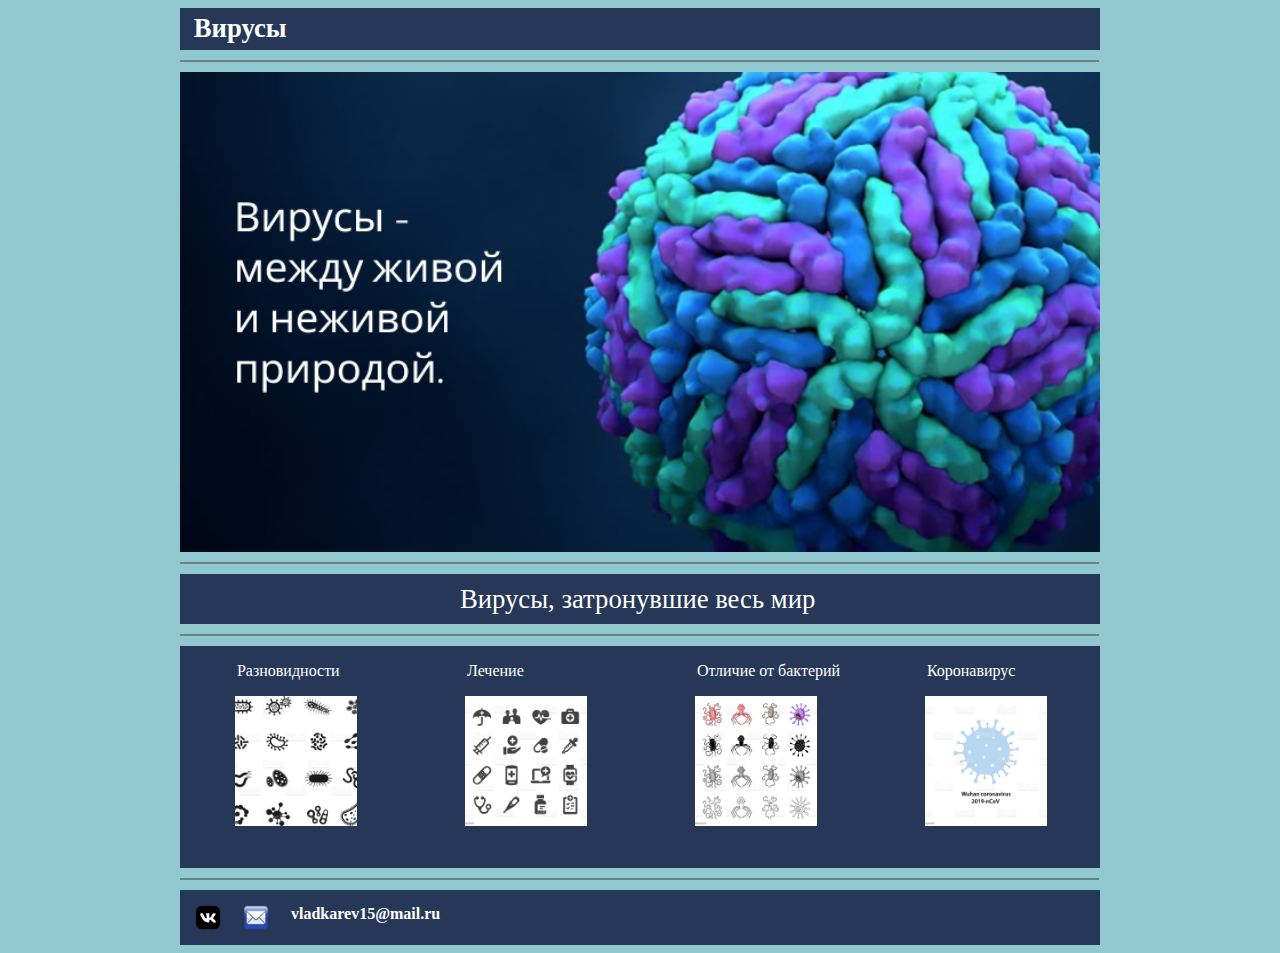
<file: index.html>
<html>

	<head>
		<title> Вирусы </title>
		<link rel='stylesheet' href='style.css'>
	</head>
	
	<body>	
	
		<div class="container">
		
			<div class="header"></div>
				
				<a href="index.html"><h2> Вирусы  </h2></a>	
			
			<div class="line1"></div>
			
			<div class='slider'>
			
				<img src="cart.png"/>
				
			</div>
			
			<div class="line1"></div>
			
			<div class='under'></div>
				
			<a href='timeline.html'><p class='mk'> Вирусы, затронувшие весь мир </p></a>
				
			<div class="line1"></div>
			
			<div class="parient">
			
				<div class="one">
				
					<p> Разновидности </p>
					
					<a href="index2.html"><img src="12.png"/></a>
					
				</div>
				
				<div class="one">
				
					<p> Лечение </p>
					
					<a href="index3.html"><img src="13.png"/></a>
					
				</div>
				
				<div class="one">
				
					<p> Отличие от бактерий </p>
					
					<a href="index4.html"><img src="14.png"/></a>
					
				</div>
				
				<div class="one">
				
					<p> Коронавирус </p>
					
					<a href="index5.html"><img src="15.png"/></a>
					
				</div>
				
			</div>
			
			<div class="line1"></div>
			
			<div class="basement">
			
				<a href="https://vk.com/id637979998"><div class="vk footer_elem">
				
					<img src="vk.png"/>
				
				</div></a>
				
				<a href="https://mail.ru/"><div class="mail footer_elem">
				
					<img src="mail.png"/>
					
				</div></a>
				
				<h1 class="footer_elem"> vladkarev15@mail.ru </h1>
				
			</div>
			
		</div>
		
	</body>
	
</html>
</file>
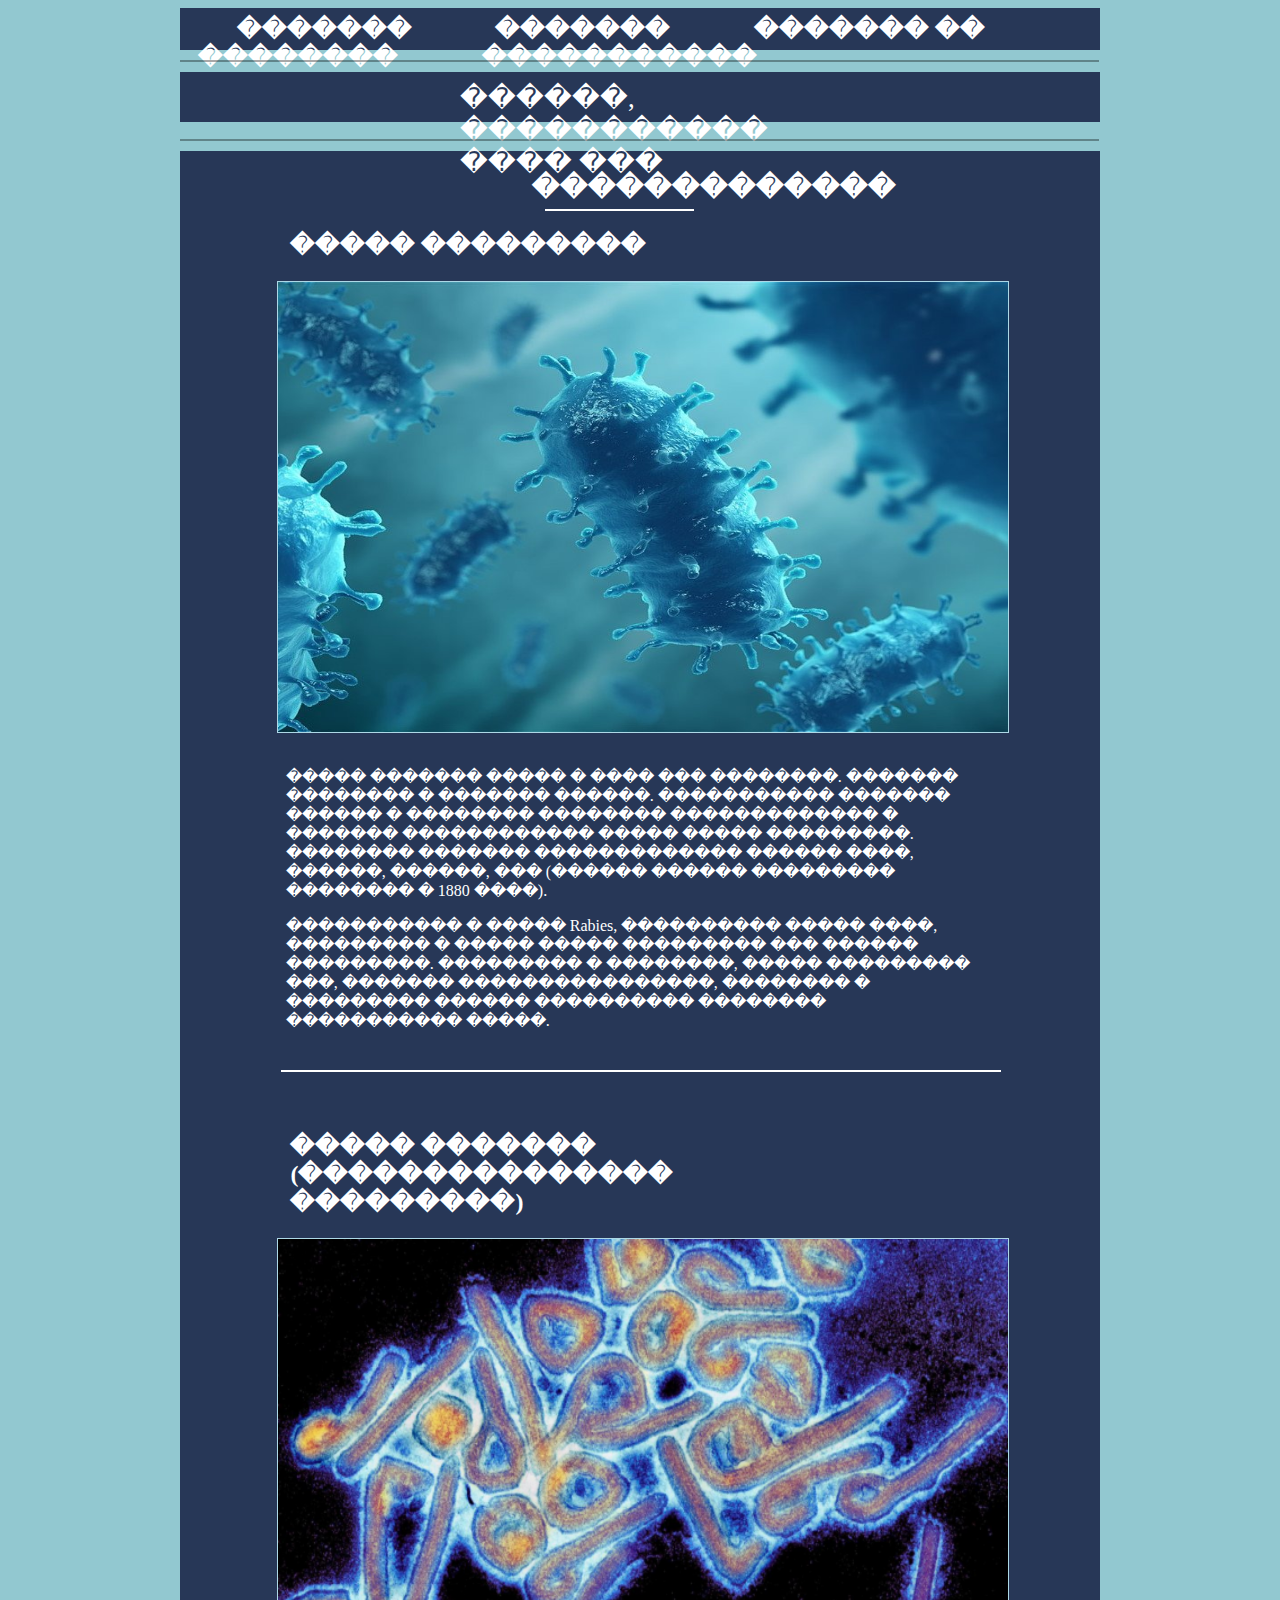
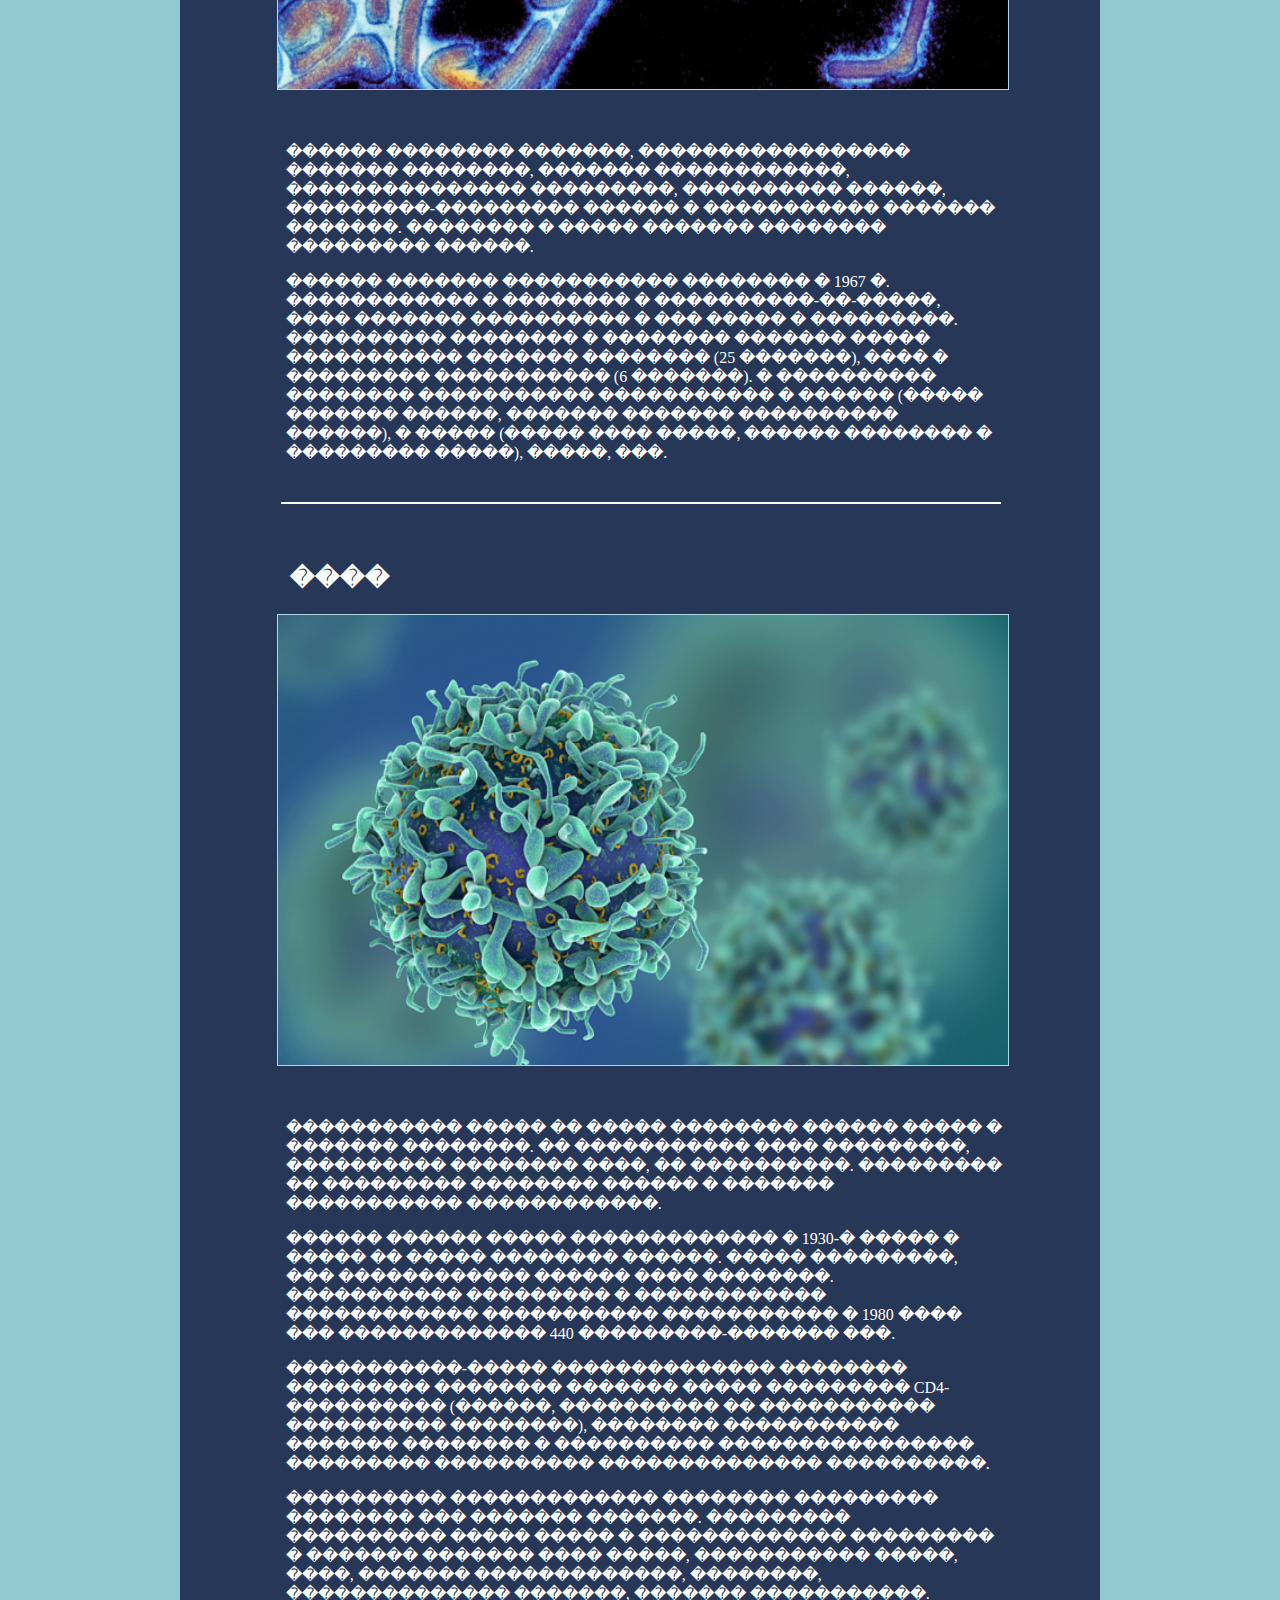
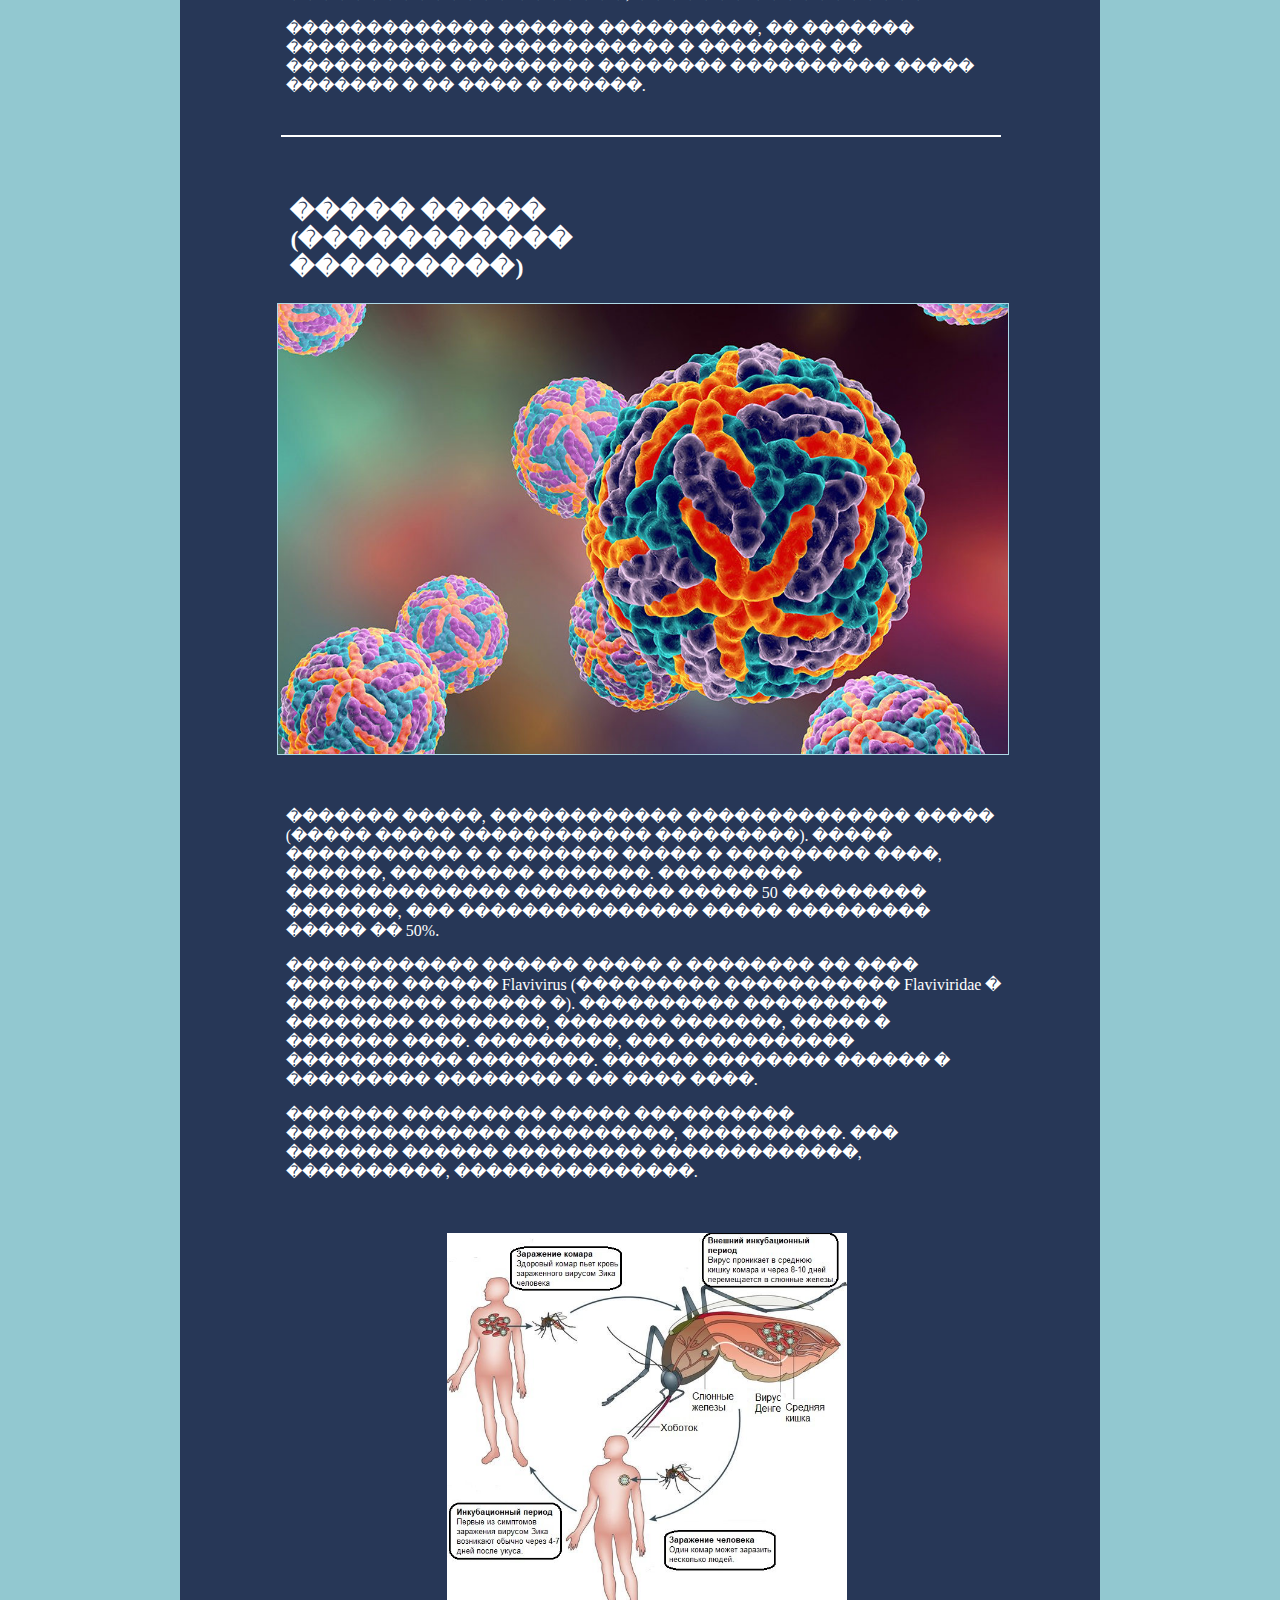
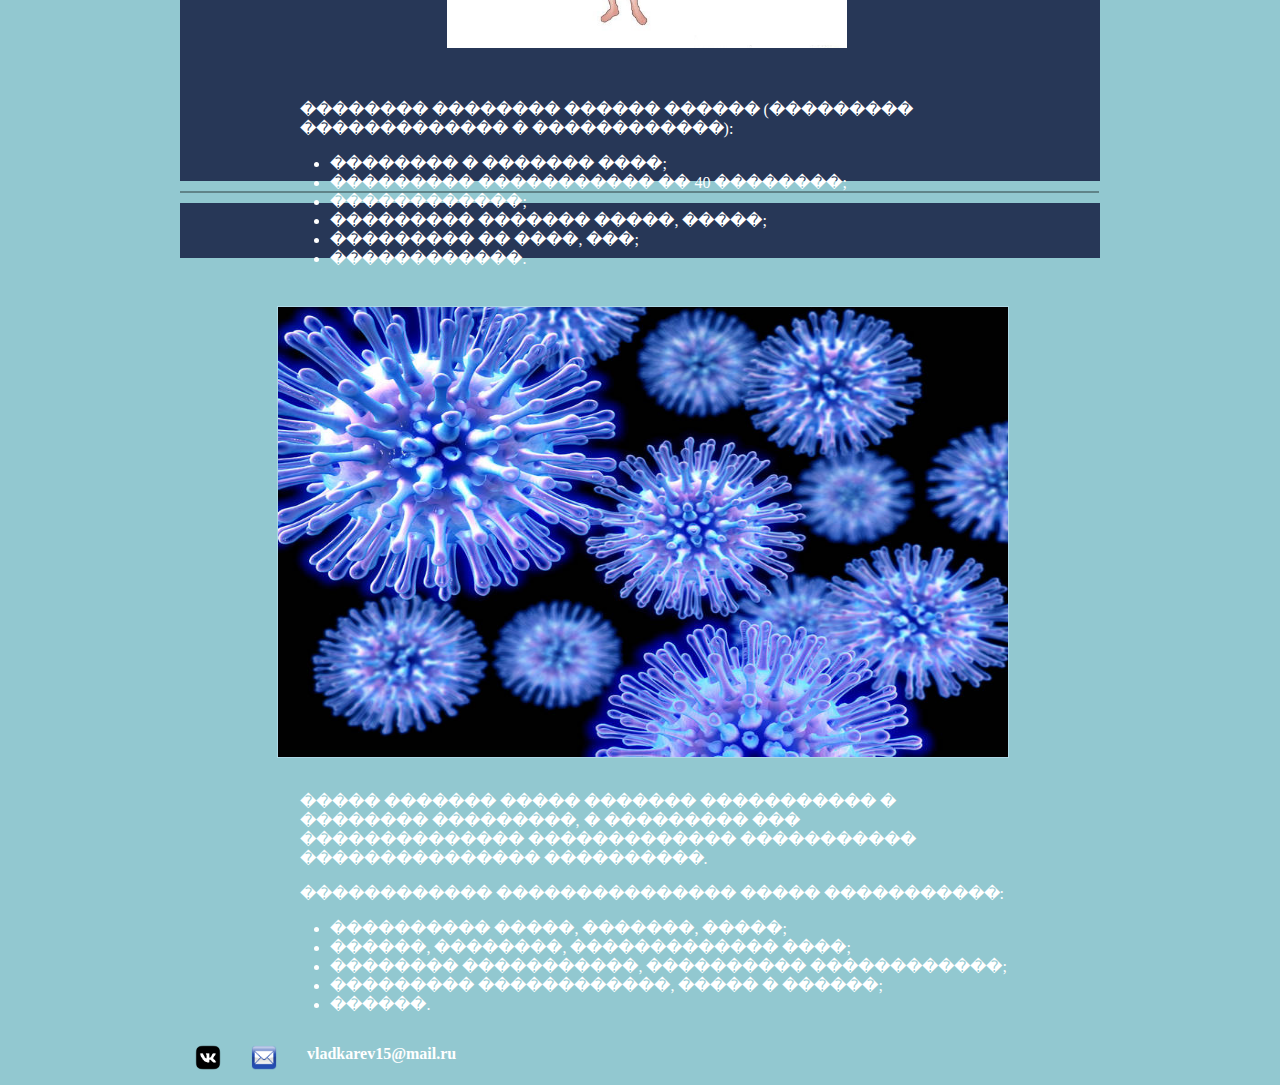
<file: index2.html>
<html>

	<head>
		<title> ������������� </title>
		<link rel='stylesheet' href='style2.css'>
	</head>
	
	<body>
		<div class="container">
		
			<div class="header1">
			
				<a href="index.html"><h2> �������  </h2></a>
			
				<a href="index3.html"><h2> ������� </h2></a>
			
				<a href="index4.html"><h2> ������� �� �������� </h2></a> 
			
				<a href="index5.html"><h2> ����������� </h2></a>
			
			</div>
			
			<div class="line1"></div>
			
			<div class='under'></div>
		
			<a href='timeline.html'><p class='mk'> ������, ����������� ���� ��� </p></a>
			
			<div class="line1"></div>
	
			<div class="parient1">
				
				<h3 class="dd1"> ������������� </h3>
			
				<div class="line2"></div>
				
				<div class="block">
				
					<h2 class="main"> ����� ��������� </h2>
					
					<img class="bb" src="13.jpg"/><br><br>
					
					<p class="g"> ����� ������� ����� � ���� ��� ��������. ������� �������� � ������� ������. ����������� ������� ������ � �������� �������� ������������� � ������� ������������ ����� ����� ���������. �������� ������� ������������� ������ ����, ������, ������, ��� (������ ������ ��������� �������� � 1880 ����). </p>
					
					<p class="g"> ����������� � ����� Rabies, ���������� ����� ����, ��������� � ����� ����� ��������� ��� ������ ���������. ��������� � ��������, ����� ��������� ���, ������� ����������������, �������� � ��������� ������ ���������� �������� ����������� �����. </p>
					
					<div class="line4"></div>
				
				</div>
				
				<div class="block">
					
					<h2 class="main"> ����� ������� (��������������� ���������) </h2>
					
					<img class="bb" src="mar.png"/><br><br><br>
					
					<p class="g"> ������ �������� �������, ����������������� ������� ��������, ������� ������������, ��������������� ���������, ���������� ������, ���������-��������� ������ � ����������� ������� �������. �������� � ����� ������� �������� ��������� ������. </p>
					
					<p class="g"> ������ ������� ����������� �������� � 1967 �. ������������ � �������� � ����������-��-�����, ���� ������� ���������� � ��� ����� � ���������. ���������� �������� � �������� ������� ����� ����������� ������� �������� (25 �������), ���� � ��������� ����������� (6 �������). � ���������� �������� ����������� ����������� � ������ (����� ������� ������, ������� ������� ���������� ������), � ����� (����� ���� �����, ������ �������� � ��������� �����), �����, ���. </p>
					
					<div class="line4"></div>
					
				</div>
					
				<div class="block">
					
					<h2 class="main"> ���� </h2>
					
					<img class="bb" src="40.png"/><br><br><br>
					
					<p class="g"> ����������� ����� �� ����� �������� ������ ����� � ������� ��������. �� ����������� ���� ���������, ���������� �������� ����, �� ����������. ��������� �� ��������� �������� ������ � ������� ����������� ������������. </p>
					
					<p class="g"> ������ ������ ����� ������������� � 1930-� ����� � ����� �� ����� �������� ������. ����� ���������, ��� ������������ ������ ���� ��������. ����������� ��������� � ������������ ������������ ����������� ����������� � 1980 ���� ��� ������������� 440 ���������-������� ���. </p>
					
					<p class="g"> �����������-����� �������������� �������� ��������� �������� ������� ����� ��������� CD4-���������� (������, ���������� �� ����������� ���������� ��������), �������� ����������� ������� �������� � ���������� ���������������� ��������� ���������� �������������� ����������. </p>
					
					<p class="g"> ���������� ������������� �������� ��������� �������� ��� ������� �������. ��������� ���������� ����� ����� � ������������� ��������� � ������� ������� ���� �����, ����������� �����, ����, ������� �������������, ��������, �������������� �������, ������� �����������. </p>
					
					<p class="g"> ������������� ������ ����������, �� ������� ������������� ����������� � �������� �� ���������� ��������� �������� ���������� ����� ������� � �� ���� � ������. </p>
					
					<div class="line4"></div>
				
				</div>
				
				<div class="block">
					
					<h2 class="main"> ����� ����� (����������� ���������) </h2>
					
					<img class="bb" src="vir.jpg"/><br><br><br>
					
					<p class="g"> ������� �����, ������������ �������������� ����� (����� ����� ������������ ���������). ����� ����������� � � ������� ����� � ��������� ����, ������, ��������� �������. ��������� �������������� ���������� ����� 50 ��������� �������, ��� ��������������� ����� ��������� ����� �� 50%. </p>
					
					<p class="g"> ������������ ������ ����� � �������� �� ���� ������� ������ Flavivirus (��������� ����������� Flaviviridae � ���������� ������ �). ���������� ��������� �������� ��������, ������� �������, ����� � ������� ����. ���������, ��� ����������� ����������� ��������. ������ �������� ������ � ��������� �������� � �� ���� ����. </p>
					
					<p class="g"> ������� ��������� ����� ���������� �������������� ����������, ����������. ��� ������� ������ ��������� �������������, ����������, ���������������. </p><br><br>
					
					<img class="coc" src="coc.jpg"/><br><br><br>
					
					<p class="s"> �������� �������� ������ ������ (��������� ������������� � ������������):
								 
								 <ul>                
									<li>  �������� � ������� ����; </li>        
									<li>  ��������� ����������� �� 40 ��������; </li>
									<li>  ������������; </li> 
									<li>  ��������� ������� �����, �����; </li> 
									<li>  ��������� �� ����, ���; </li> 
									<li>  ������������. </li> 
								</ul> </p>                
	
					<img class="bb" src="pa.jpg"/><br><br>
	
					<p class="s"> ����� ������� ����� ������� ����������� � �������� ���������, � ��������� ��� �������������� ������������� ����������� ��������������� ����������. </p>
					
					<p class="s"> ������������ ��������������� ����� �����������:
						
						<ul>                
							<li> ���������� �����, �������, �����; </li>        
							<li> ������, ��������, ������������� ����; </li>
							<li> �������� �����������, ���������� ������������; </li> 
							<li> ��������� ������������, ����� � ������; </li> 
							<li> ������. </li> 									
						</ul> 
						
					</p>
				
				</div>
					
			</div>
			
			<div class="line1"></div>
			
			<div class="basement">
			
				<a href="https://vk.com/id637979998"><div class="vk footer_elem">
			
					<img src="vk.png"/>
				
				</div></a>
				
				<a href="https://mail.ru/"><div class="mail footer_elem">
				
					<img src="mail.png"/>
					
				</div></a>
				
				<h1 class="footer_elem"> vladkarev15@mail.ru </h1>
				
			</div>
			
			
		</div>
		
	</body>
	
</html>
</file>
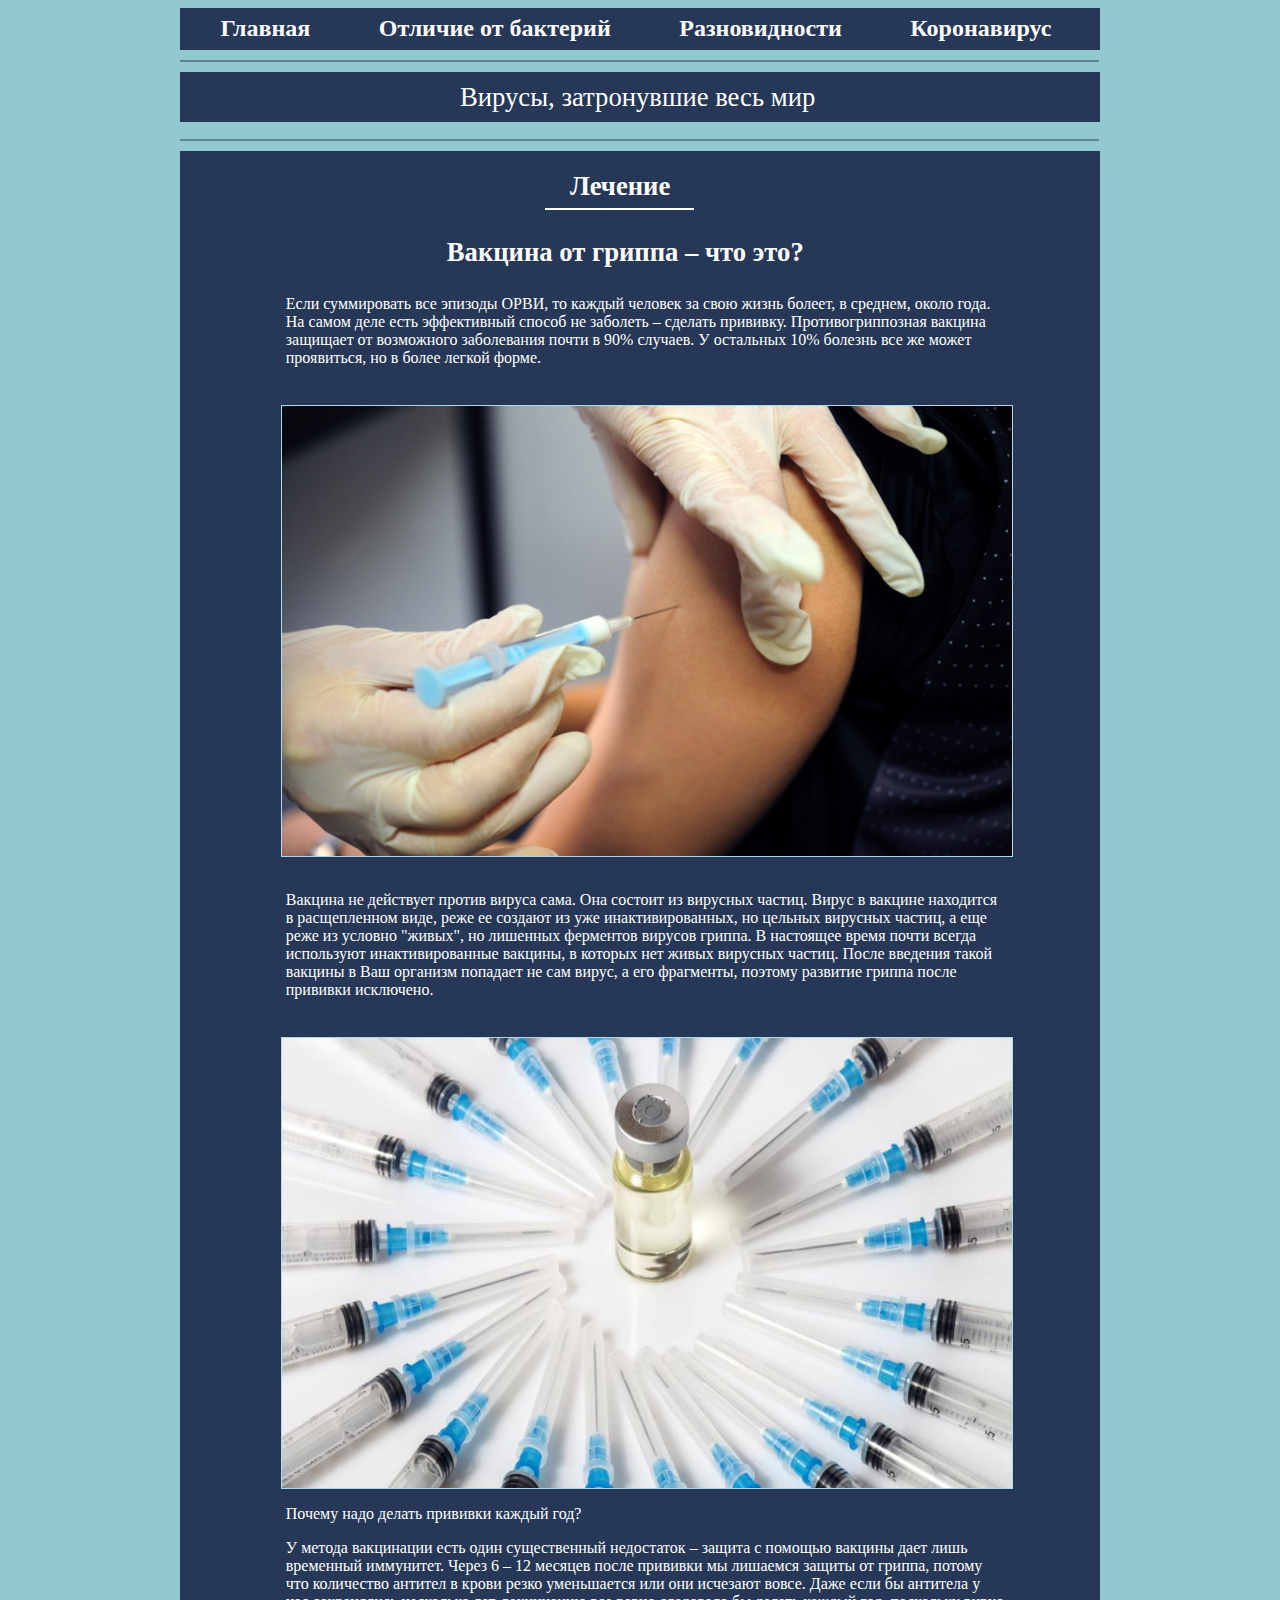
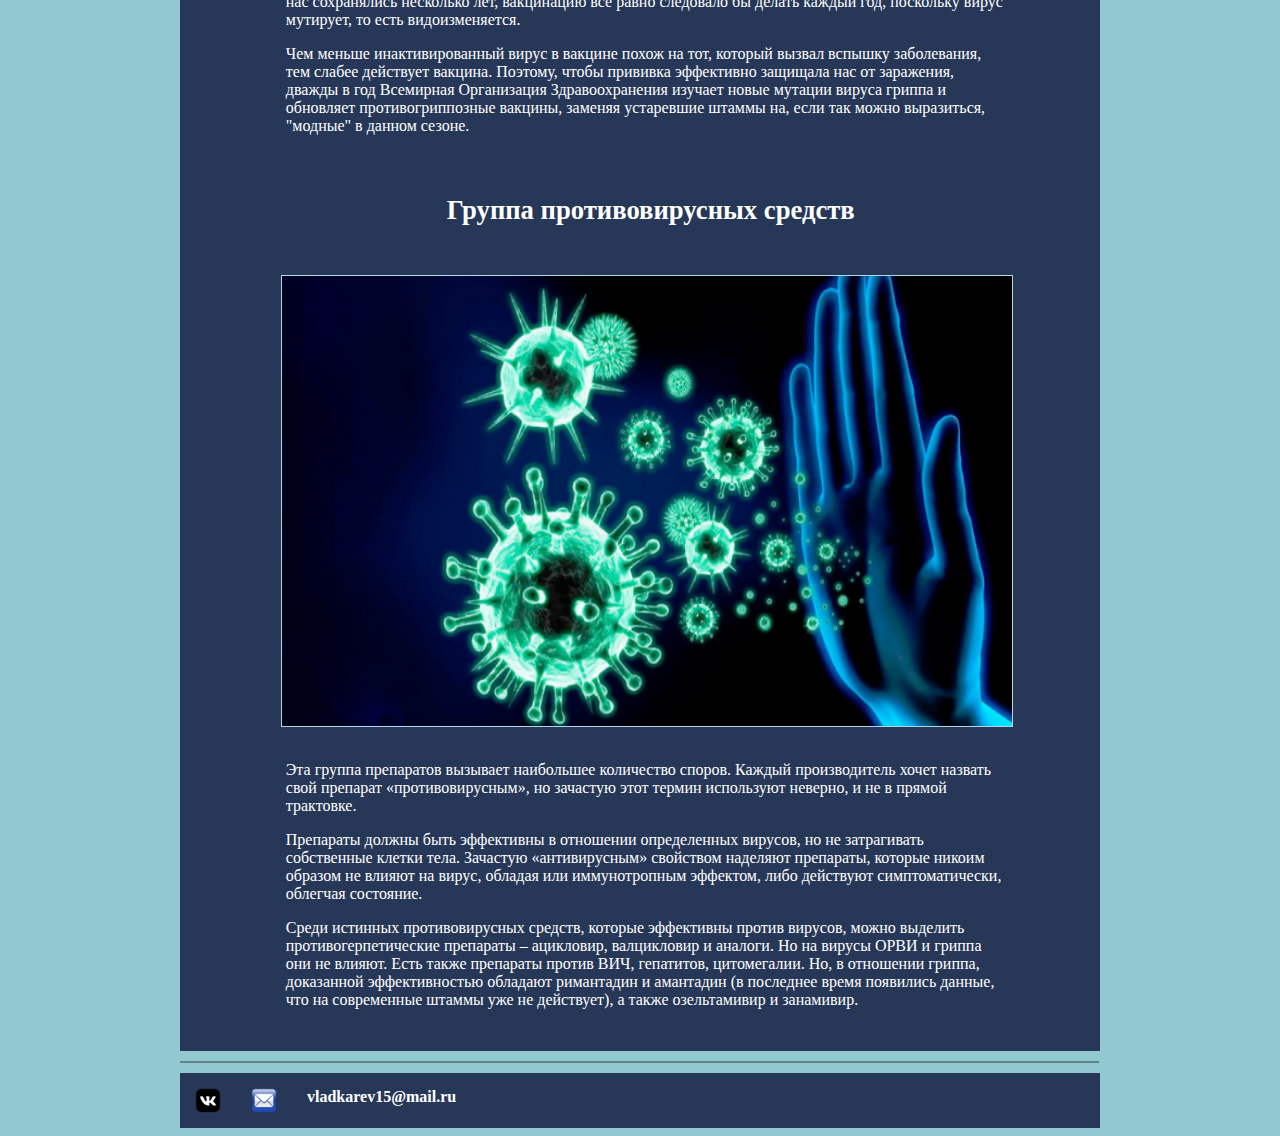
<file: index3.html>
<html>

	<head>
		<title> Лечение </title>
		<link rel='stylesheet' href='style2.css'>
	</head>
	
	<body>
		<div class="container">
		
			<div class="header2">
			
				<a href="index.html"><h2> Главная  </h2></a>
			
				<a href="index4.html"><h2> Отличие от бактерий </h2></a>
			
				<a href="index2.html"><h2> Разновидности </h2></a> 
			
				<a href="index5.html"><h2> Коронавирус </h2></a>
			
			</div>
		
			<div class="line1"></div>
			
			<div class='under'></div>
				
			<a href='timeline.html'><p class='mk'> Вирусы, затронувшие весь мир </p></a>
			
			<div class="line1"></div>
		
			<div class="parient2">
			
				<h3 class="dd2"> Лечение </h3>
			
				<div class="line2"></div>
					
				<div class="block">
					
					<h3 class="mm">  Вакцина от гриппа – что это? </h3>
					
					<p class="g">  Если суммировать все эпизоды ОРВИ, то каждый человек за свою жизнь болеет, в среднем, около года. На самом деле есть эффективный способ не заболеть – сделать прививку. Противогриппозная вакцина защищает от возможного заболевания почти в 90% случаев. У остальных 10% болезнь все же может проявиться, но в более легкой форме. </p>
					
					<img class="bb2" src="wqe.jpg"/><br><br>
					
				</div>
				
				<div class="block">
					
					<p class="g"> Вакцина не действует против вируса сама. Она состоит из вирусных частиц. Вирус в вакцине находится в расщепленном виде, реже ее создают из уже инактивированных, но цельных вирусных частиц, а еще реже из условно "живых", но лишенных ферментов вирусов гриппа. В настоящее время почти всегда используют инактивированные вакцины, в которых нет живых вирусных частиц. После введения такой вакцины в Ваш организм попадает не сам вирус, а его фрагменты, поэтому развитие гриппа после прививки исключено.  </p>
					
					<img class="bb2" src="вв.jpg"/>
					
					<p class="g"> Почему надо делать прививки каждый год? </p>

					<p class="g"> У метода вакцинации есть один существенный недостаток – защита с помощью вакцины дает лишь временный иммунитет. Через 6 – 12 месяцев после прививки мы лишаемся защиты от гриппа, потому что количество антител в крови резко уменьшается или они исчезают вовсе. Даже если бы антитела у нас сохранялись несколько лет, вакцинацию все равно следовало бы делать каждый год, поскольку вирус мутирует, то есть видоизменяется. </p> 

					<p class="g"> Чем меньше инактивированный вирус в вакцине похож на тот, который вызвал вспышку заболевания, тем слабее действует вакцина. Поэтому, чтобы прививка эффективно защищала нас от заражения, дважды в год Всемирная Организация Здравоохранения изучает новые мутации вируса гриппа и обновляет противогриппозные вакцины, заменяя устаревшие штаммы на, если так можно выразиться, "модные" в данном сезоне. </p><br>
					
					<h3 class="mm"> Группа противовирусных средств </h3>
					
					<img class="bb2" src="2.png"/><br><br>
					
					<p class="g"> Эта группа препаратов вызывает наибольшее количество споров. Каждый производитель хочет назвать свой препарат «противовирусным», но зачастую этот термин используют неверно, и не в прямой трактовке. </p>

					<p class="g">Препараты должны быть эффективны в отношении определенных вирусов, но не затрагивать собственные клетки тела. Зачастую «антивирусным» свойством наделяют препараты, которые никоим образом не влияют на вирус, обладая или иммунотропным эффектом, либо действуют симптоматически, облегчая состояние. </p>

					<p class="g">Среди истинных противовирусных средств, которые эффективны против вирусов, можно выделить противогерпетические препараты – ацикловир, валцикловир и аналоги. Но на вирусы ОРВИ и гриппа они не влияют. Есть также препараты против ВИЧ, гепатитов, цитомегалии. Но, в отношении гриппа, доказанной эффективностью обладают римантадин и амантадин (в последнее время появились данные, что на современные штаммы уже не действует), а также  озельтамивир и занамивир. </p>
					
				</div>
					
			</div>
		
			<div class="line1"></div>
						
			<div class="basement">
			
				<a href="https://vk.com/id637979998"><div class="vk footer_elem">
				
					<img src="vk.png"/>
				
				</div></a>
				
				<a href="https://mail.ru/"><div class="mail footer_elem">
				
					<img src="mail.png"/>
					
				</div></a>
				
				<h1 class="footer_elem"> vladkarev15@mail.ru </h1>
				
			</div>
		
		</div>

	</body>
	
</html>
</file>
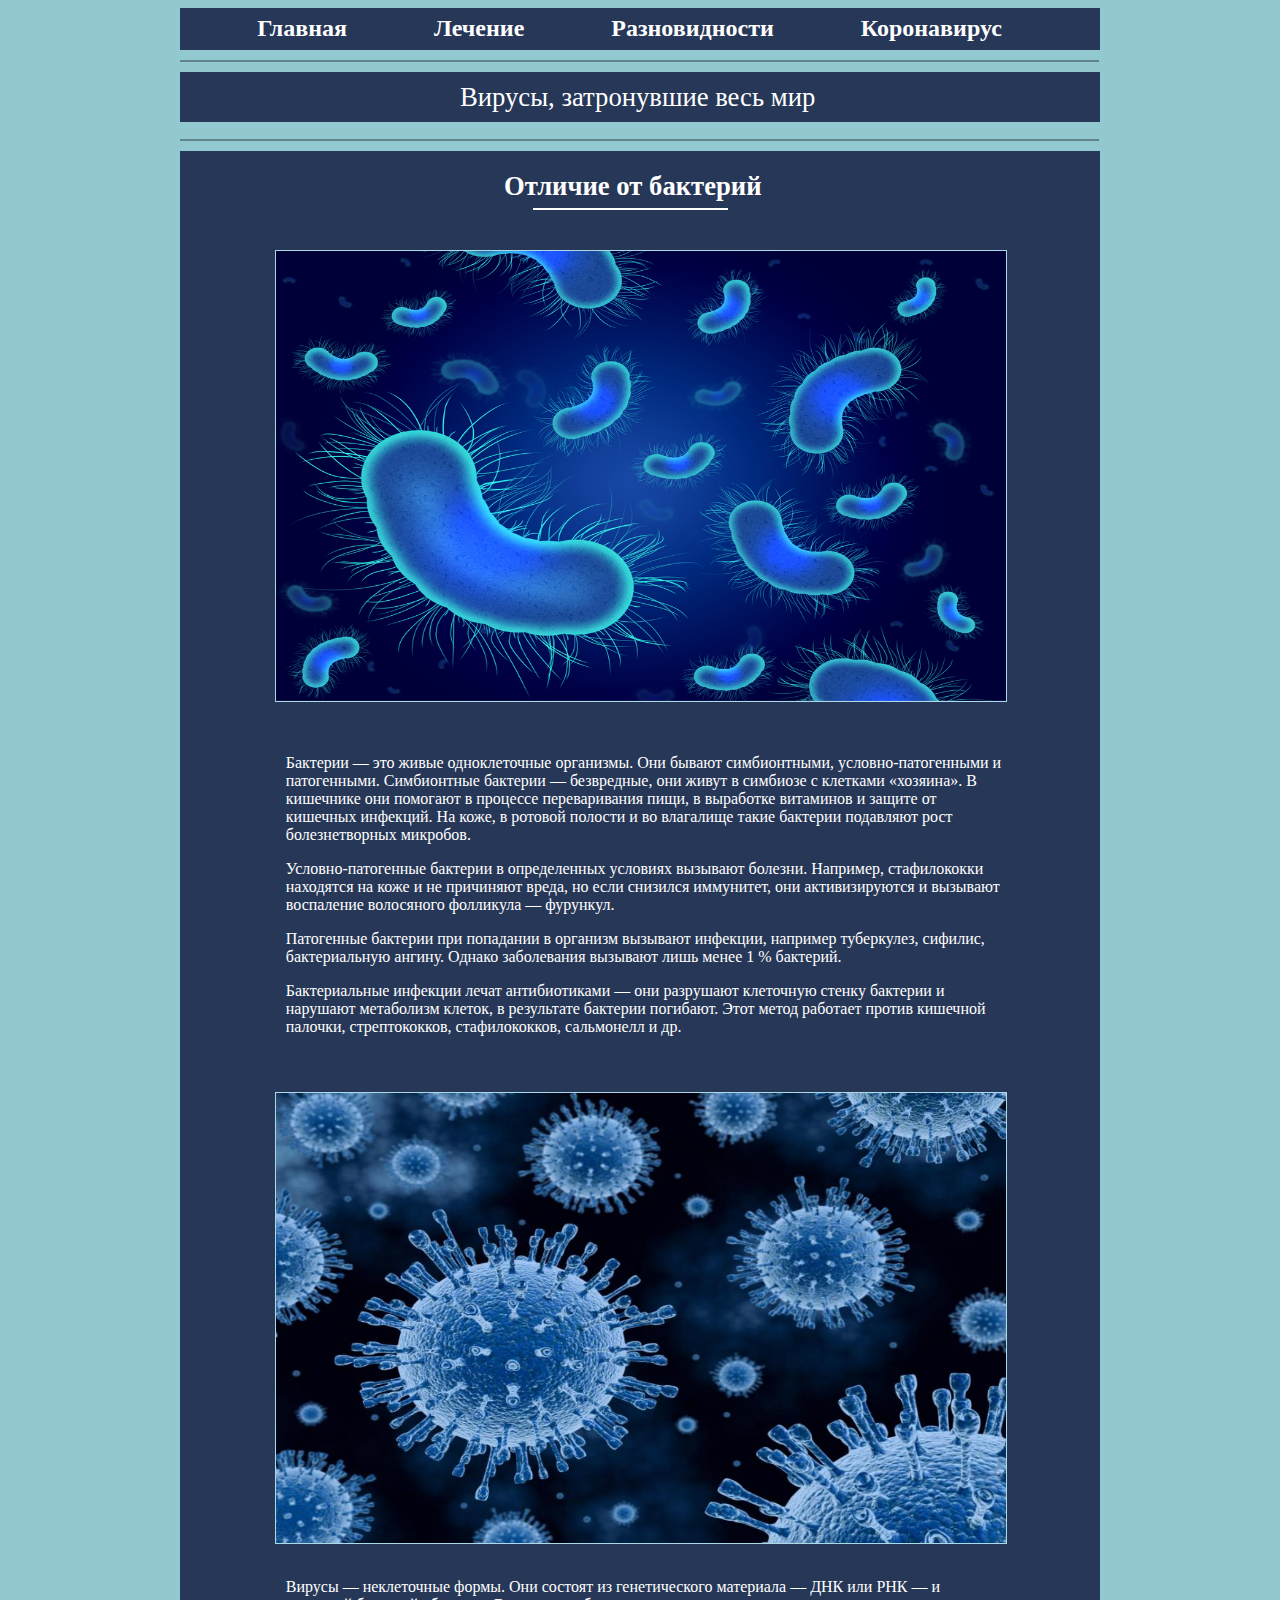
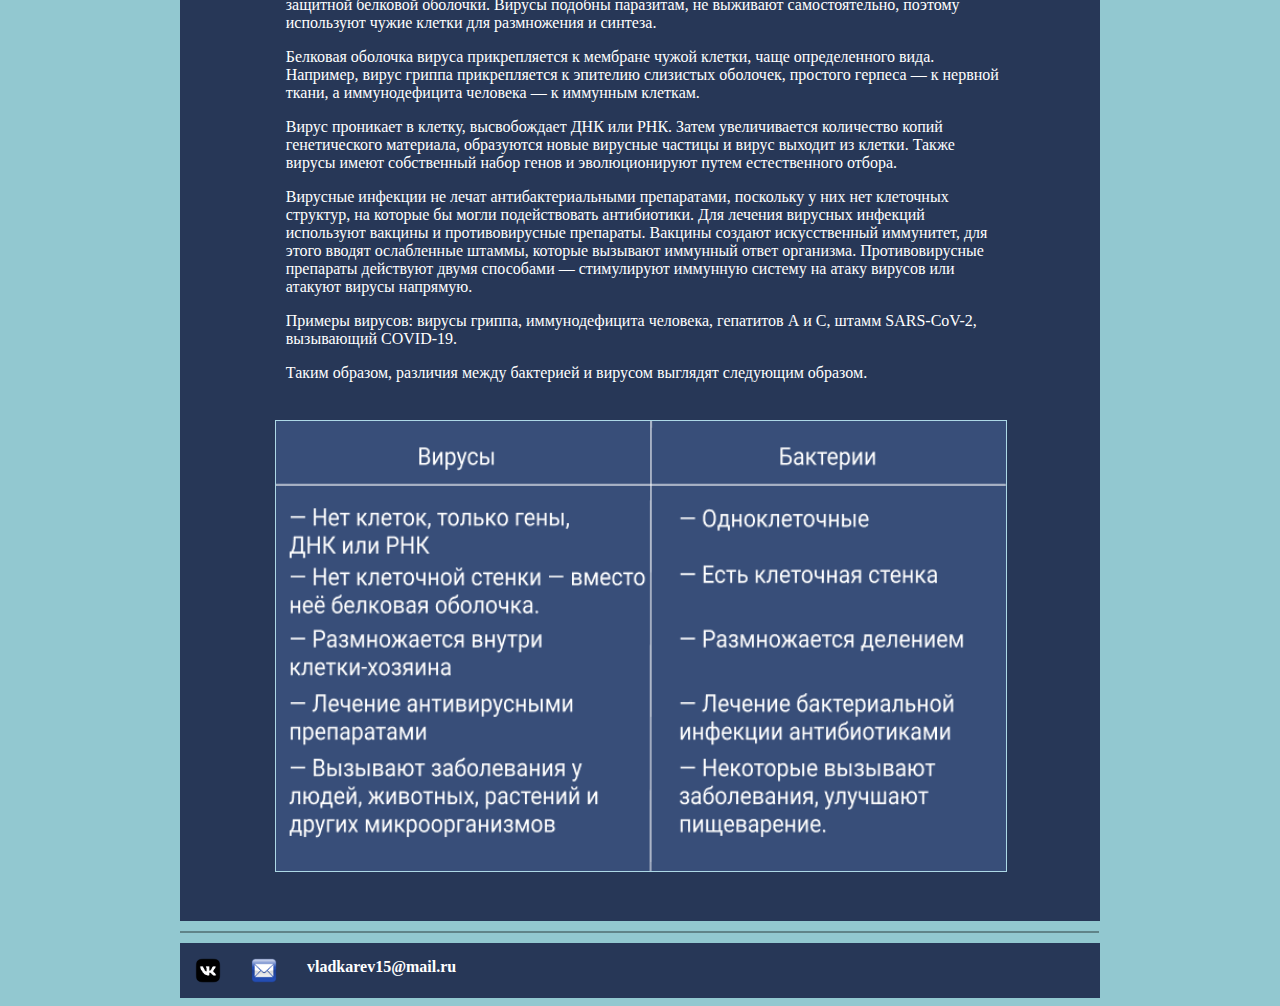
<file: index4.html>
<html>

	<head>
		<title> Отличие от бактерий </title>
		<link rel='stylesheet' href='style2.css'>
	</head>
	
	<body>
		<div class="container">
		
			<div class="header3">
			
				<a href="index.html"><h2> Главная  </h2></a>
			
				<a href="index3.html"><h2> Лечение </h2></a>
			
				<a href="index2.html"><h2> Разновидности </h2></a> 
			
				<a href="index5.html"><h2> Коронавирус </h2></a>
			
			</div>
		
			<div class="line1"></div>
			
			<div class='under'></div>
		
			<a href='timeline.html'><p class='mk'> Вирусы, затронувшие весь мир </p></a>
		
			<div class="line1"></div>
		
			<div class="parient3">
			
				<h3 class="dd3"> Отличие от бактерий </h3>
			
				<div class="line21"></div><br>
					
				<div class="block">
					
					<img class="bb3" src="re.jpg"/><br><br><br>
					
					<p class="g"> Бактерии — это живые одноклеточные организмы. Они бывают симбионтными, условно-патогенными и патогенными.

					Симбионтные бактерии — безвредные, они живут в симбиозе с клетками «хозяина». В кишечнике они помогают в процессе переваривания пищи, в выработке витаминов и защите от кишечных инфекций. На коже, в ротовой полости и во влагалище такие бактерии подавляют рост болезнетворных микробов. </p>

					<p class="g"> Условно-патогенные бактерии в определенных условиях вызывают болезни. Например, стафилококки находятся на коже и не причиняют вреда, но если снизился иммунитет, они активизируются и вызывают воспаление волосяного фолликула — фурункул. </p>

					<p class="g"> Патогенные бактерии при попадании в организм вызывают инфекции, например туберкулез, сифилис, бактериальную ангину. Однако заболевания вызывают лишь менее 1 % бактерий. </p>

					<p class="g"> Бактериальные инфекции лечат антибиотиками — они разрушают клеточную стенку бактерии и нарушают метаболизм клеток, в результате бактерии погибают. Этот метод работает против кишечной палочки, стрептококков, стафилококков, сальмонелл и др. </p><br>

					<img class="bb3" src="blue.jpg"/><br><br>
					
					<p class="g"> Вирусы — неклеточные формы. Они состоят из генетического материала — ДНК или РНК — и защитной белковой оболочки. Вирусы подобны паразитам, не выживают самостоятельно, поэтому используют чужие клетки для размножения и синтеза. </p>

					<p class="g"> Белковая оболочка вируса прикрепляется к мембране чужой клетки, чаще определенного вида. Например, вирус гриппа прикрепляется к эпителию слизистых оболочек, простого герпеса — к нервной ткани, а иммунодефицита человека — к иммунным клеткам. </p>

					<p class="g"> Вирус проникает в клетку, высвобождает ДНК или РНК. Затем увеличивается количество копий генетического материала, образуются новые вирусные частицы и вирус выходит из клетки. Также вирусы имеют собственный набор генов и эволюционируют путем естественного отбора. </p>

					<p class="g"> Вирусные инфекции не лечат антибактериальными препаратами, поскольку у них нет клеточных структур, на которые бы могли подействовать антибиотики. Для лечения вирусных инфекций используют вакцины и противовирусные препараты. Вакцины создают искусственный иммунитет, для этого вводят ослабленные штаммы, которые вызывают иммунный ответ организма. Противовирусные препараты действуют двумя способами — стимулируют иммунную систему на атаку вирусов или атакуют вирусы напрямую. </p>

					<p class="g"> Примеры вирусов: вирусы гриппа, иммунодефицита человека, гепатитов А и С, штамм SARS-CoV-2, вызывающий COVID-19. </p>

					<p class="g"> Таким образом, различия между бактерией и вирусом выглядят следующим образом. </p>
					
					<img class="bb3" src="3.png"/>
					
				</div>
				
			</div>
		
			<div class="line1"></div>
						
			<div class="basement">
			
				<a href="https://vk.com/id637979998"><div class="vk footer_elem">
				
					<img src="vk.png"/>
				
				</div></a>
				
				<a href="https://mail.ru/"><div class="mail footer_elem">
				
					<img src="mail.png"/>
					
				</div></a>
				
				<h1 class="footer_elem"> vladkarev15@mail.ru </h1>
				
			</div>
		
		</div>

	</body>
	
</html>
</file>
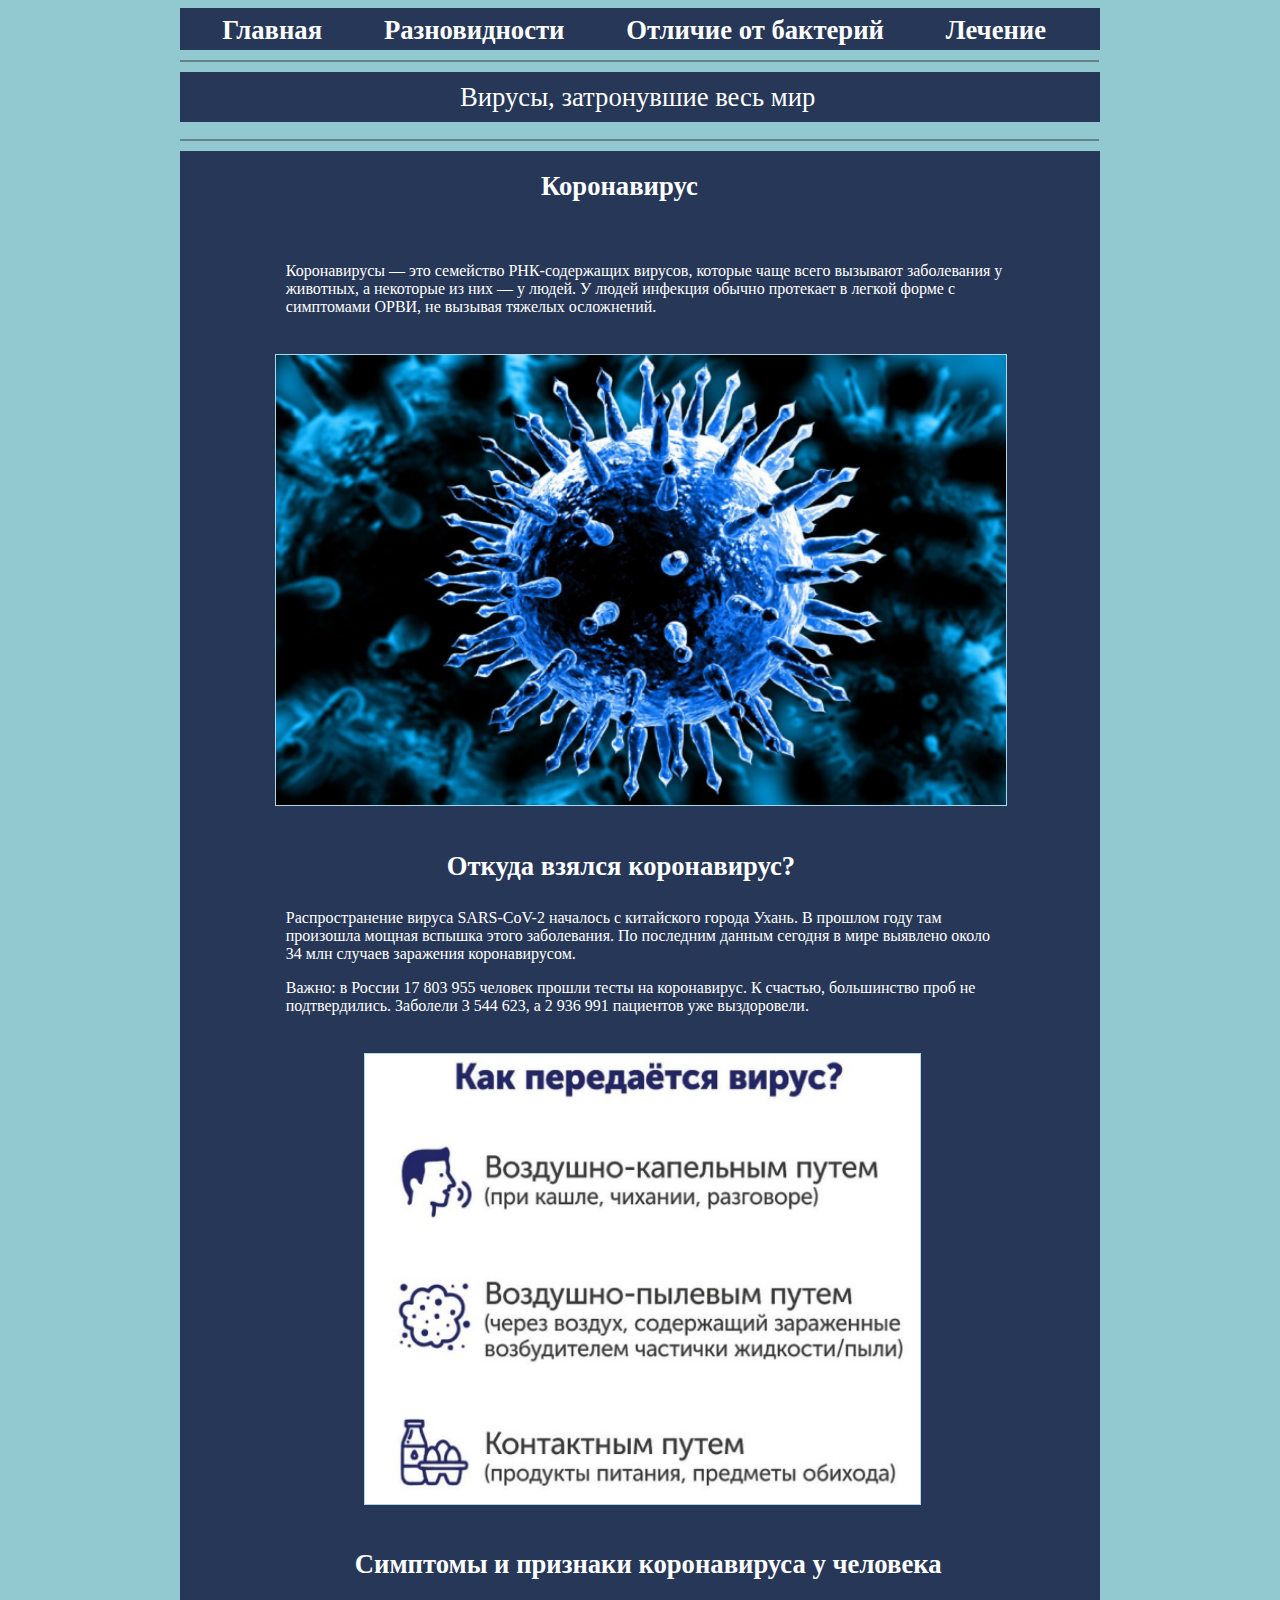
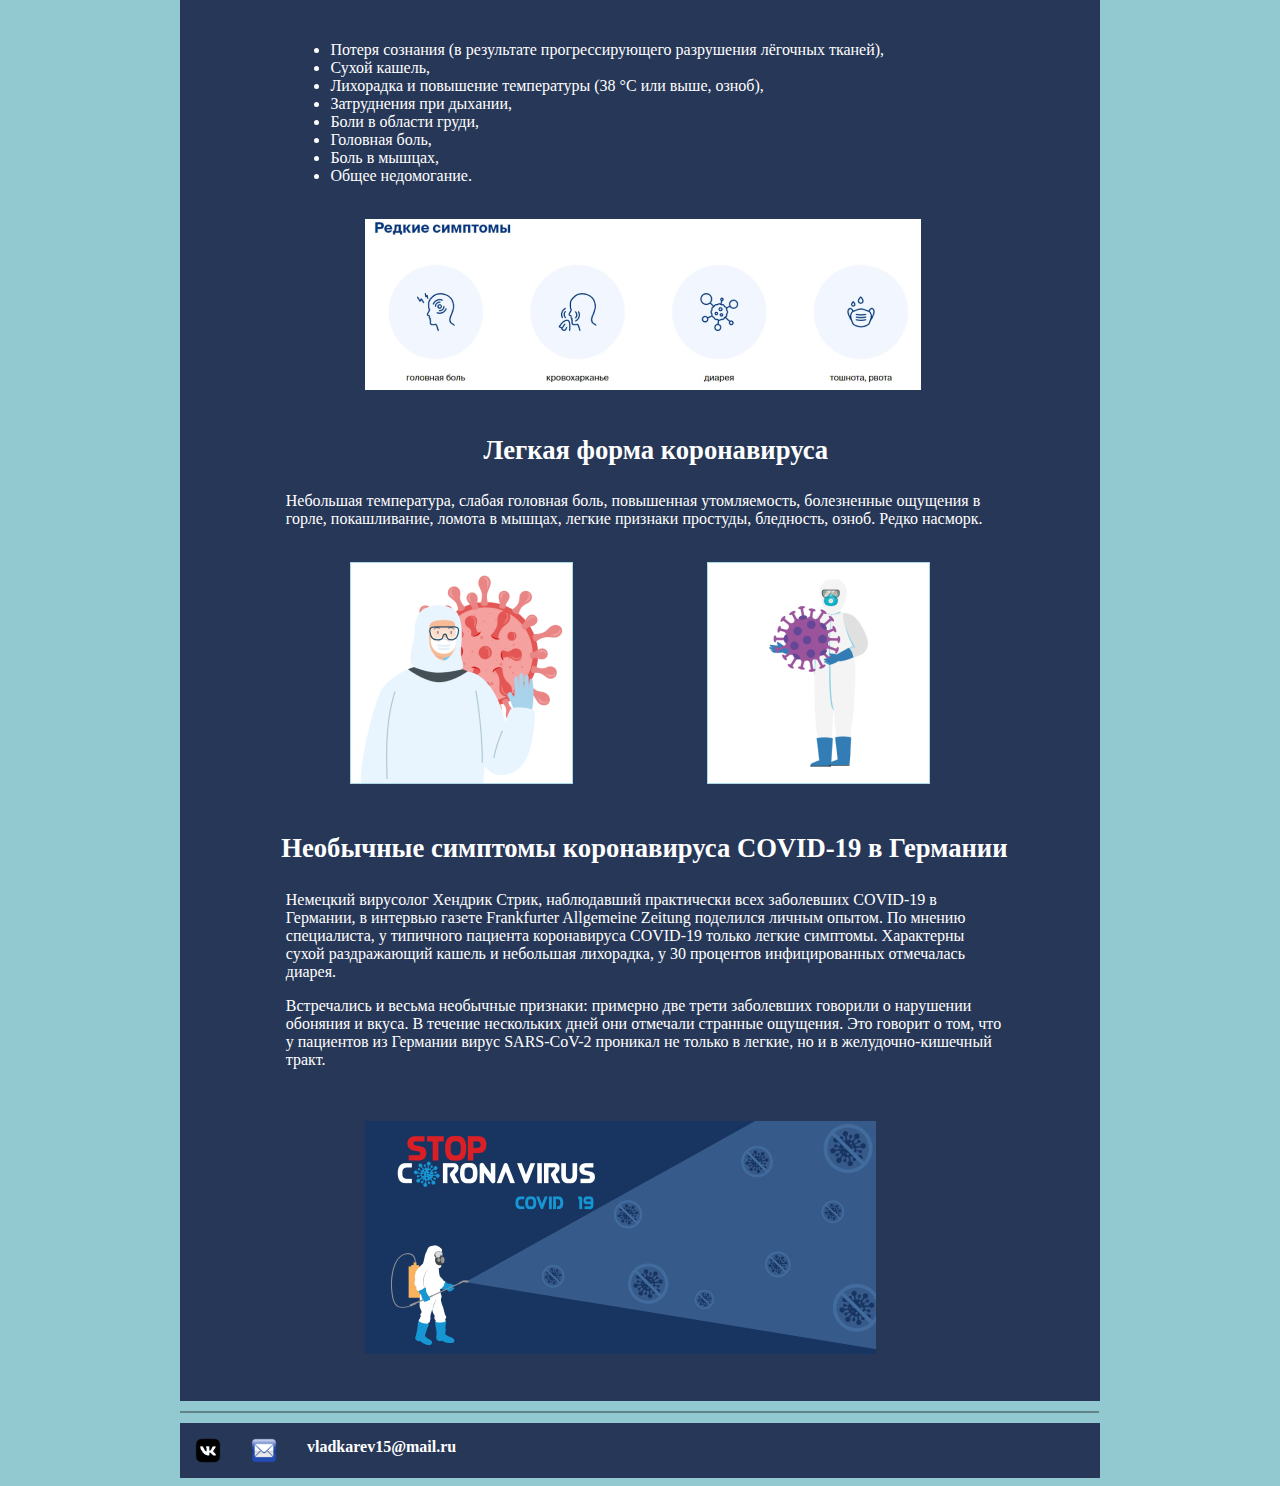
<file: index5.html>
<html>
	<head>
		<title> Коронавирус </title>
		<link rel='stylesheet' href='style2.css'>
	</head>
	
	<body>
		<div class="container">
		
			<div class="header4">
				
				<a href="index.html"><h2> Главная  </h2></a>
			
				<a href="index2.html"><h2> Разновидности </h2></a>
			
				<a href="index4.html"><h2> Отличие от бактерий </h2></a> 
			
				<a href="index3.html"><h2> Лечение </h2></a>
			
			</div>
		
			<div class="line1"></div>
			
			<div class='under'></div>
				
			<a href='timeline.html'><p class='mk'> Вирусы, затронувшие весь мир </p></a>
				
			<div class="line1"></div>
		
			<div class="parient4">
			
				<h3 class="dd4"> Коронавирус </h3>
			
				<div class="line20"></div><br>
					
				<div class="block">
				
					<p class="g"> Коронавирусы — это семейство РНК-содержащих вирусов, которые чаще всего вызывают заболевания у животных, а некоторые из них — у людей. У людей инфекция обычно протекает в легкой форме с симптомами ОРВИ, не вызывая тяжелых осложнений. </p>
					
					<img class="bb3" src="korona.png"/><br><br>
					
					<h3 class="mm"> Откуда взялся коронавирус? </h3>
					
					<p class="g"> Распространение вируса SARS-CoV-2 началось с китайского города Ухань. В прошлом году там произошла мощная вспышка этого заболевания. По последним данным сегодня в мире выявлено около 34 млн случаев заражения коронавирусом. </p>

					<p class="g"> Важно: в России 17 803 955 человек прошли тесты на коронавирус. К счастью, большинство проб не подтвердились. Заболели 3 544 623, а 2 936 991 пациентов уже выздоровели. </p>
					
					<img class="b" src="bf.png"/><br><br>
					
					<h3 class="t"> Симптомы и признаки коронавируса у человека </h3><br>
					
					<p class="g"> 
						<ul>                        
							<li> Потеря сознания (в результате прогрессирующего разрушения лёгочных тканей),  </li>
							<li> Сухой кашель,  </li>
							<li> Лихорадка и повышение температуры (38 °С или выше, озноб),  </li>
							<li> Затруднения при дыхании,  </li>
							<li> Боли в области груди,  </li>
							<li> Головная боль,  </li>
							<li> Боль в мышцах,  </li>
							<li> Общее недомогание.  </li>
						</ul> 								
					</p><br>
					
					<img class="os" src="31.png"/><br><br>
					
					<h3 class="q"> Легкая форма коронавируса </h3>
					
					<p class="g"> Небольшая температура, слабая головная боль, повышенная утомляемость, болезненные ощущения в горле, покашливание, ломота в мышцах, легкие признаки простуды, бледность, озноб. Редко насморк. </p><br>
					
					<img class="a" src="teo.png"/>
					
					<img class="L" src="zg.png"/><br><br>
					
					<h3 class="rr"> Необычные симптомы коронавируса COVID-19 в Германии </h3>
					
					<p class="g"> Немецкий вирусолог Хендрик Стрик, наблюдавший практически всех заболевших COVID-19 в Германии, в интервью газете Frankfurter Allgemeine Zeitung поделился личным опытом. По мнению специалиста, у типичного пациента коронавируса COVID-19 только легкие симптомы. Характерны сухой раздражающий кашель и небольшая лихорадка, у 30 процентов инфицированных отмечалась диарея. </p>

					<p class="g"> Встречались и весьма необычные признаки: примерно две трети заболевших говорили о нарушении обоняния и вкуса. В течение нескольких дней они отмечали странные ощущения. Это говорит о том, что у пациентов из Германии вирус SARS-CoV-2 проникал не только в легкие, но и в желудочно-кишечный тракт. </p>
					
					<br><br>
					
					<img class="os" src="vd.png">
					
				</div>
				
				<div class="block">
			
				</div>
				
			</div>
		
			<div class="line1"></div>
						
			<div class="basement">
			
				<a href="https://vk.com/id637979998"><div class="vk footer_elem">
				
					<img src="vk.png"/>
				
				</div></a>
				
				<a href="https://mail.ru/"><div class="mail footer_elem">
				
					<img src="mail.png"/>
					
				</div></a>
				
				<h1 class="footer_elem"> vladkarev15@mail.ru </h1>
				
			</div>
		
		</div>

	</body>
	
</html>
</file>
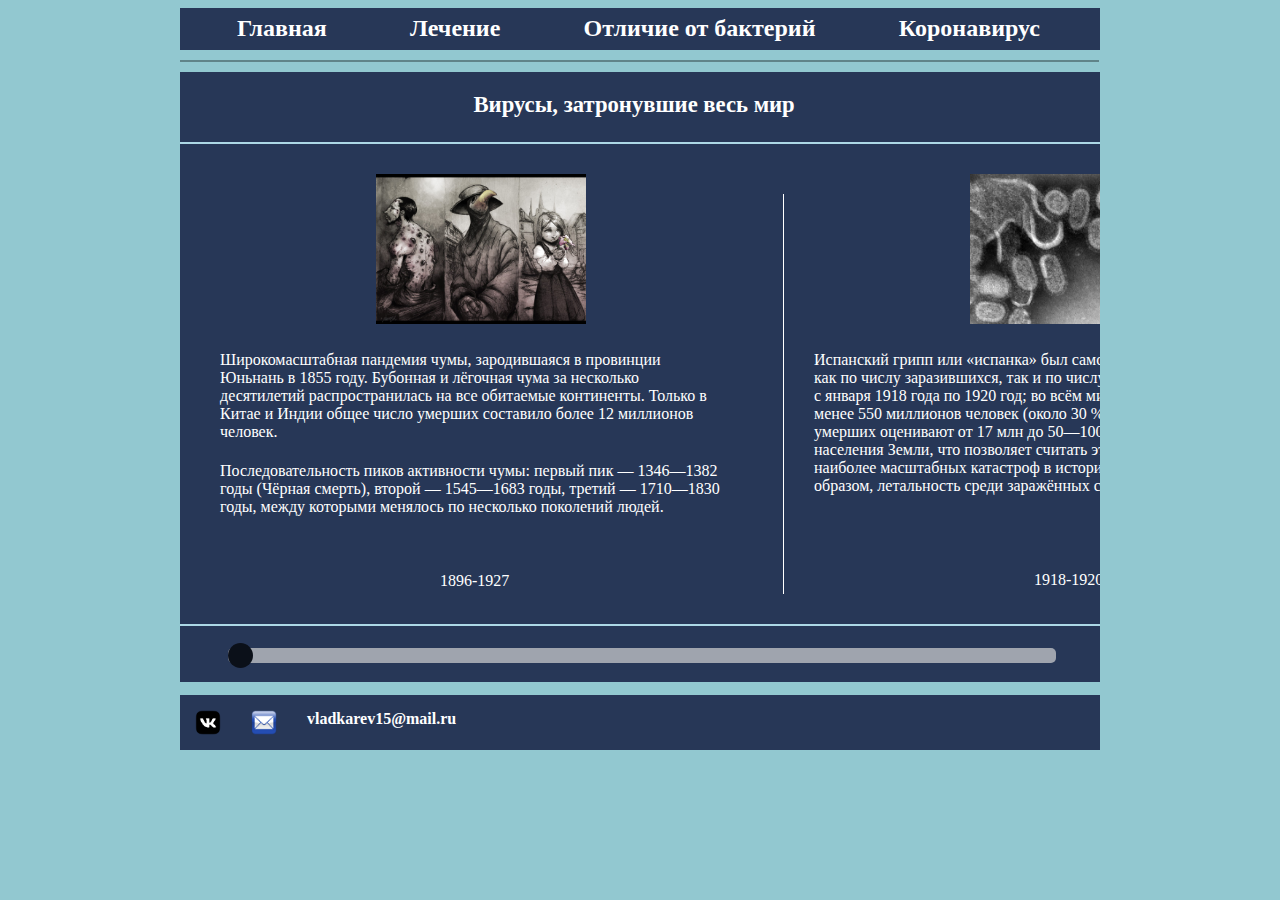
<file: timeline.html>
<html>
	<head>
		<title> Timeline viruses </title>
		<link rel='stylesheet' href='style1.css'>
		<link rel='stylesheet' href='style2.css'>
		<script src="scr.js"></script>
	</head>
	
	<body>
		
		<div class='container'>
			
			<div class='header1'>
			
				<a href="index.html"><h2> Главная  </h2></a>
			
				<a href="index3.html"><h2> Лечение </h2></a>
			
				<a href="index4.html"><h2> Отличие от бактерий </h2></a> 
			
				<a href="index5.html"><h2> Коронавирус </h2></a>
			
			</div>
			
			<div class="line1"></div>

			<div class='parient_time_line'>
			
			<h2> Вирусы, затронувшие весь мир </h2>
			
				<div class='window'>
				
					<div class="pane" id="time_pane">
					
						<div class='block'>
				
							<img class='toto' src='Чума.jpg'/></br></br></br>
		
							<p class='f'> Широкомасштабная пандемия чумы, зародившаяся в провинции Юньнань в 1855 году. Бубонная и лёгочная чума за несколько десятилетий распространилась на все обитаемые континенты. Только в Китае и Индии общее число умерших составило более 12 миллионов человек. </p>
						
							<p class='f'> Последовательность пиков активности чумы: первый пик — 1346—1382 годы (Чёрная смерть), второй — 1545—1683 годы, третий — 1710—1830 годы, между которыми менялось по несколько поколений людей.</p>
		
							<p class='ror'>  1896-1927  </p>
						
						</div>
						
						<div class='line7'></div>
						
						<div class='block1'>
				
							<img class='toto' src='Грипп.jpg'/></br></br></br>
						
							<p class='f'> Испанский грипп или «испанка» был самой массовой пандемией гриппа как по числу заразившихся, так и по числу умерших. Эпидемия длилась с января 1918 года по 1920 год; во всём мире испанкой было заражено не менее 550 миллионов человек (около 30 % населения планеты). Число умерших оценивают от 17 млн до 50—100 млн человек или 0,9—5,3% населения Земли, что позволяет считать эту эпидемию одной из наиболее масштабных катастроф в истории человечества. Таким образом, летальность среди заражённых составила 3—20%.</p>
						
							<p class='tor'> 1918-1920  </p>
				
						</div>
						
						<div class='line7'></div>
						
						<div class='block'>
							
							<img class='toto' src='Холера.png'/></br></br></br>
							
							<p class='f'> В современном мире холера уже не представляет такой опасности, какую представляла раньше, однако до сих пор регистрируют отдельные случаи и даже вспышки эпидемии холеры в развивающихся и в бедных странах, особенно при массовых стихийных бедствиях, например, при землетрясениях. </p>
							
							<p class='f'> Так, начавшаяся в октябре 2010 года эпидемия на Гаити затронула 7 % населения этого государства и по состоянию на май 2015 г. унесла жизни 9700 человек.
							
							<p class='rot'> 1961-2019 </p>
					
						</div>
						
						<div class='line7'></div>
						
						<div class='block'>
						
							<img class='toto' src='Свиной.jpg'/></br></br></br>
							
							<p class='f'> Свиной грипп — условное название заболевания людей и животных, вызываемого штаммами вируса гриппа. Штаммы, ассоциированные со вспышками т. н. «свиного гриппа», обнаружены среди вирусов гриппа серотипа C и подтипов серотипа А. </p>
							
							<p class='f'>  Название Свиной грипп широко распространялось в СМИ в начале 2009 года для обозначения пандемии. </p>
							
							<p class='kot'>  2009-2010 </p>
						
						</div>
						
						<div class='line7'></div>
						
						<div class='block'>
						
							<img class='toto' src='korona.png'/><br></br></br>
							
							<p class='f'> Коронавирусы — семейство вирусов, включающее на май 2020 года 43 вида РНК-содержащих вирусов, объединённых в два подсемейства, которые поражают млекопитающих (включая человека), птиц и земноводных. Название связано со строением вируса, шиповидные отростки которого напоминают солнечную корону. Известно 7 коронавирусов, поражающих человека.  </p>
							
							<p class='pot'>  2020-unknown  </p>
						
						
						</div>
						
						
					</div>
			
				</div>
				
						<div id="visualization-timeline">
					
							<div class="slidecontainer">
					
								<input type="range" min="1" max="2030" value="1" class="slider" id="myRange" onchange="changeInput(this.value)">
					
							</div>
						
						</div>
			
				<div id="visualization"></div>
					
				<div class="vis-wrapper">
					
					<div class="vis-segment">
					
						<div id="visualization-container" class="vis-timeline">
								
							<div class="vis-segment">
									
								<div class="vis-segment-year"></div>
									
								<div class="vis-segment-item-wrapper"></div>
						
							</div>
					
						</div>
					
						<div id="visualization-filters">
						
						</div>
		
					</div>

				</div>

			<div class="line6"></div>
						
			<div class="basement">
			
				<a href="https://vk.com/id637979998"><div class="vk footer_elem">
				
					<img src="vk.png"/>
				
				</div></a>
				
				<a href="https://mail.ru/"><div class="mail footer_elem">
				
					<img src="mail.png"/>
					
				</div></a>
				
				<h1 class="footer_elem"> vladkarev15@mail.ru </h1>
				
			</div>
		
		</div>

	</body>

</html>
</file>
<file: style.css>
*{
	//border:1px red solid;
}

body{
	background-image:url("1.jpg");
	background-repeat:repeat;
} 

.container{
	min-width:920px;
	width:49.2%;
	margin:0 auto;
}

.header{
	width:100%;
	height:42px;
	background-color:#273757;
}

.header>a{
	color:white;
	text-decoration: none;
}

.header h2{
	width:20px;
	display:inline;
	position:relative;
	left:2%;
	top:7px;
	margin:4.2%;
	font-size:18pt;
	font-family:new cycle;
	font-weight:regular;
	color:#ffffff;
}

.under{
	width:100%;
	height:50px;
	background-color:#273757;
}

.mk{
	margin-top:-40px;
	margin-left:280px;
	width:360px;
	height:30px;
	font-size:20pt;
	font-family:new cycle;
	font-weight:regular;
	color:#ffffff;
}

a{
	color:white;
	text-decoration: none;
}

.line1{
	margin-top:10px;
	margin-bottom:10px;
	width:99.7%;
	opacity:0.34;
	border:1px solid #000000;
	color:#000000;
}

.line2{
	margin-top:10px;
	margin-bottom:10px;
	width:99.7%;
	opacity:0.34;
	border:1px solid #000000;
	color:#000000;
}

h2{
	position:relative;
	width:100px;
	margin-left:30%;
	margin-top:-80%;
	font-size:20pt;
	font-family:new cycle;
	font-weight:regular;
	color:#ffffff;
}

.xc{
	position:relative;
	width:120px;
	margin-left:777px;
	margin-top:-80%;
	font-size:17pt;
	font-family:new cycle;
	font-weight:regular;
	color:#ffffff;
}

.slider>img{
	height:480px;
	width:100%;
}
.slider{
	background:url ("cart.png");
}

.parient{
	background-color:#273757;
	height:222px;
	width:100%;
}

.one{
	padding-left:6%;
	float:left;
	width:19%;/*width:22.14%;*/
}

.one img{
	width:122px;
	height:130px;
}

.line3{
	margin-top:10px;
	margin-bottom:10px;
	width:99.7%;
	opacity:0.34;
	border:1px solid #000000;
	color:#000000;
}

.basement{
	background-color:#273757;
	height:55px;
	width:100%;
}

.vk>img{
	height:25px;
	width:26px;
}

.mail>img{
	height:25px;
	width:26px;
}

p{
	margin-left:1%;
	font-size:12pt;
	font-family:Roboto;
	font-weight:regular;
	color:#ffffff;
}

a{
	display:block;
	float:left;
	/*border:1px blue solid;*/
	width:46px;
	list-style-type: none;
	color:white;
	text-decoration:none;
}

.basement a{
	/*border:1px blue solid;*/
	width:48px;
	list-style-type: none;
	color:white;
	text-decoration:none;
}

.footer_elem{
	font-size:12pt;
	font-family:Roboto;
	font-weight:regular;
	color:#ffffff;
	float:left;
	/*border:1px blue solid;*/
	margin:15px;
}
</file>
<file: style2.css>
*{
	//border:1px red solid;
}

body{
	background-image:url("1.jpg");
	background-repeat:repeat;
} 

.container{
	min-width:920px;
	width:49%;
	margin:0 auto;
}

.header1{
	width:100%;
	height:42px;
	background-color:#273757;
}

.header1 h2{
	width:20px;
	display:inline;
	position:relative;
	left:2%;
	top:7px;
	margin:4.2%;
	font-size:18pt;
	font-family:new cycle;
	font-weight:regular;
	color:#ffffff;
}

.header2{
	width:100%;
	height:42px;
	background-color:#273757;
}

.header2 h2{
	width:20px;
	display:inline;
	position:relative;
	left:1%;
	top:7px;
	margin:3.4%;
	font-size:18pt;
	font-family:new cycle;
	font-weight:regular;
	color:#ffffff;
}

.header3{
	width:100%;
	height:42px;
	background-color:#273757;
}

.header3 h2{
	width:20px;
	display:inline;
	position:relative;
	left:4%;
	top:7px;
	margin:4.4%;
	font-size:18pt;
	font-family:new cycle;
	font-weight:regular;
	color:#ffffff;
}

.header4{
	width:100%;
	height:42px;
	background-color:#273757;
}

.header4 h2{
	width:20px;
	display:inline;
	position:relative;
	left:1.6%;
	top:7px;
	margin:3%;
	font-size:20pt;
	font-family:new cycle;
	font-weight:regular;
	color:#ffffff;
}

.under{
	width:100%;
	height:50px;
	background-color:#273757;
}

.mk{
	margin-top:-40px;
	margin-left:280px;
	width:360px;
	height:30px;
	font-size:20pt;
	font-family:new cycle;
	font-weight:regular;
	color:#ffffff;
}

a{
	color:white;
	text-decoration:none;
}

.line1{
	margin-top:10px;
	margin-bottom:10px;
	width:99.7%;
	opacity:0.34;
	border:1px solid #000000;
	color:#000000;
}

.line2{
	margin-top:-20px;
	margin-left:365px;
	width:16%;
	color:white;
	border:1px solid white;
}

.line4{
	margin-top:40px;
	margin-bottom:40px;
	margin-left:11%;
	width:78%;
	border:1px solid white;
	color:white;
}

.line7{
	border-left:1px solid white;
    height:400px;
    position:relaive;
    margin-top:50px;
	margin-left:3%;
	float:left;
}

.line21{
	margin-top:-20px;
	margin-left:353px;
	width:21%;
	color:white;
	border:1px solid white;
}

.block{
	float:left;
}

.block1{
	float:left;
}

.parient1{
	background-color:#273757;
	height:4830px;
	width:100%;
}

.parient2{
	background-color:#273757;
	height:2500px;
	width:100%;
}

.parient3{
	background-color:#273757;
	height:2370px;
	width:100%;
}

.parient4{
	background-color:#273757;
	height:2850px;
	width:100%;
}

.parient_time_line{
	background-color:#273757;
	height:610px;
	width:100%;
	
}

.vk>img{
	height:25px;
	width:26px;
}

.mail>img{
	height:25px;
	width:26px;
}

.mm{
	padding-left:29%;
	font-size:20pt;
	font-family:Roboto;
	font-weight:regular;
	color:#ffffff;
}

.rr{
	padding-left:11%;
	font-size:20pt;
	font-family:Roboto;
	font-weight:regular;
	color:#ffffff;
}

.os{
	padding-left:20.06%;
}

h2{
	position:relative;
	top:20px;
	margin:0 auto;
	width:333px;
	font-size:17pt;
	font-family:new cycle;
	font-weight:regular;
	color:#ffffff;
}

p{
	font-size:12pt;
	font-family:Roboto;
	font-weight:regular;
	color:#ffffff;
}

.g{
	margin-left:11.5%;
	margin-right:10%;
	width:78%;
}

.s{
	margin-left:13%;
	margin-right:10%;
}

.b{
	margin-top:22px;
	margin-left:20%;
	width:555px;
	height:450px;
	border:1px #ADD8E6 solid;
	
}

.t{
	padding-left:19%;
	font-size:20pt;
	font-family:Roboto;
	font-weight:regular;
	color:#ffffff;
}

.q{
	padding-left:33%;
	font-size:20pt;
	font-family:Roboto;
	font-weight:regular;
	color:#ffffff;
}

.a{
	position:relative;
	left:170px;
	border:1px #ADD8E6 solid;
}

.L{
	position:relative;
	left:300px;
	border:1px #ADD8E6 solid;
}

.f{
	padding-top:5px;
	margin-left:6%;
	width:500px;
}

.main{
	margin-left:12%;
	margin-bottom:20px;
	width:450px;
	font-size:18pt;
	font-family:Roboto;
	font-weight:regular;
	color:#ffffff;
}

ul{
	margin-left:12%;
	font-size:12pt;
	font-family:Roboto;
	font-weight:regular;
	color:#ffffff;
}

.bb{
	margin-top:22px;
	margin-left:10.5%;
	width:730px;
	height:450px;
	border:1px #ADD8E6 solid;
}

.bb2{
	margin-top:22px;
	margin-left:11%;
	width:730px;
	height:450px;
	border:1px #ADD8E6 solid;
}

.bb3{
	margin-top:22px;
	margin-left:10.3%;
	width:730px;
	height:450px;
	border:1px #ADD8E6 solid;
}

.dd1{
	padding-top:20px;
	margin-top:0px;
	margin-left:352px;
	font-size:20pt;
	font-family:new cycle;
	font-weight:regular;
	color:#ffffff;
}

.dd2{
	padding-top:20px;
	margin-top:0px;
	margin-left:390px;
	font-size:20pt;
	font-family:new cycle;
	font-weight:regular;
	color:#ffffff;
}

.dd3{
	padding-top:20px;
	margin-top:0px;
	margin-left:324px;
	font-size:20pt;
	font-family:new cycle;
	font-weight:regular;
	color:#ffffff;
}

.dd4{
	padding-top:20px;
	margin-top:0px;
	margin-left:361px;
	font-size:20pt;
	font-family:new cycle;
	font-weight:regular;
	color:#ffffff;
}

.coc{
	width:400px;
	margin-left:29%;
}

.ror{
	position:relative;
	top:40px;
	margin-left:50%;
}

.tor{
	position:relative;
	top:60px;
	margin-left:50%;
}

.rot{
	position:relative;
	top:38px;
	margin-left:50%;
}

.kot{
	position:relative;
	top:70px;
	margin-left:50%;
}

.pot{
	position:relative;
	top:90px;
	margin-left:50%;
}

.toto{
	position:relative;
	padding-left:66px;
	top:30px;
	left:120px;
	width:210px;
	height:150px;
}

.basement{
	background-color:#273757;
	height:55px;
	width:100%;
}

.footer_elem{
	font-size:12pt;
	font-family:Roboto;
	font-weight:regular;
	color:#ffffff;
	float:left;
	/*border:1px blue solid;*/
	margin:15px;
}

#time_pane{
	width:3100px;
	height:500px;
	padding-left:10px;
	position:relative;
	//border:5px solid red;
}

.window{
	margin-top:44px;
	margin-bottom:20px;
	width:100%;
	height:480px;
	background-color:#273757;
	border-top:2px solid #ADD8E6;
	border-bottom:2px solid #ADD8E6;
	overflow:hidden;
}
</file>
<file: style1.css>
div#visualization{
	margin-bottom:30px;
	
}

.slidecontainer {
	width:90%;
	margin:0 auto;
	margin-top:20px;

}

/* The slider itself */
.slider {
    -webkit-appearance:none;
    appearance:none;
    width:100%;
    height:15px;
	border-radius:5px;
    background:#d3d3d3;
    outline:none;
    opacity:0.7;
    -webkit-transition:.2s;
    transition:opacity .2s;
}


.slider:hover {
    opacity:1; 
}


.slider::-webkit-slider-thumb {
    -webkit-appearance:none; 
    appearance:none;
    width:25px; /* Set a specific slider handle width */
    height:25px; /* Slider handle height */
	border-radius:50%;
    background:#000000; /* Green background */
    cursor:pointer; /* Cursor on hover */
}

.slider::-moz-range-thumb {
    width:25px; /* Set a specific slider handle width */
    height:25px; /* Slider handle height */
	border-radius:50%;
    background:#4CAF50; /* Green background */
    cursor:pointer; /* Cursor on hover */
}
</file>
